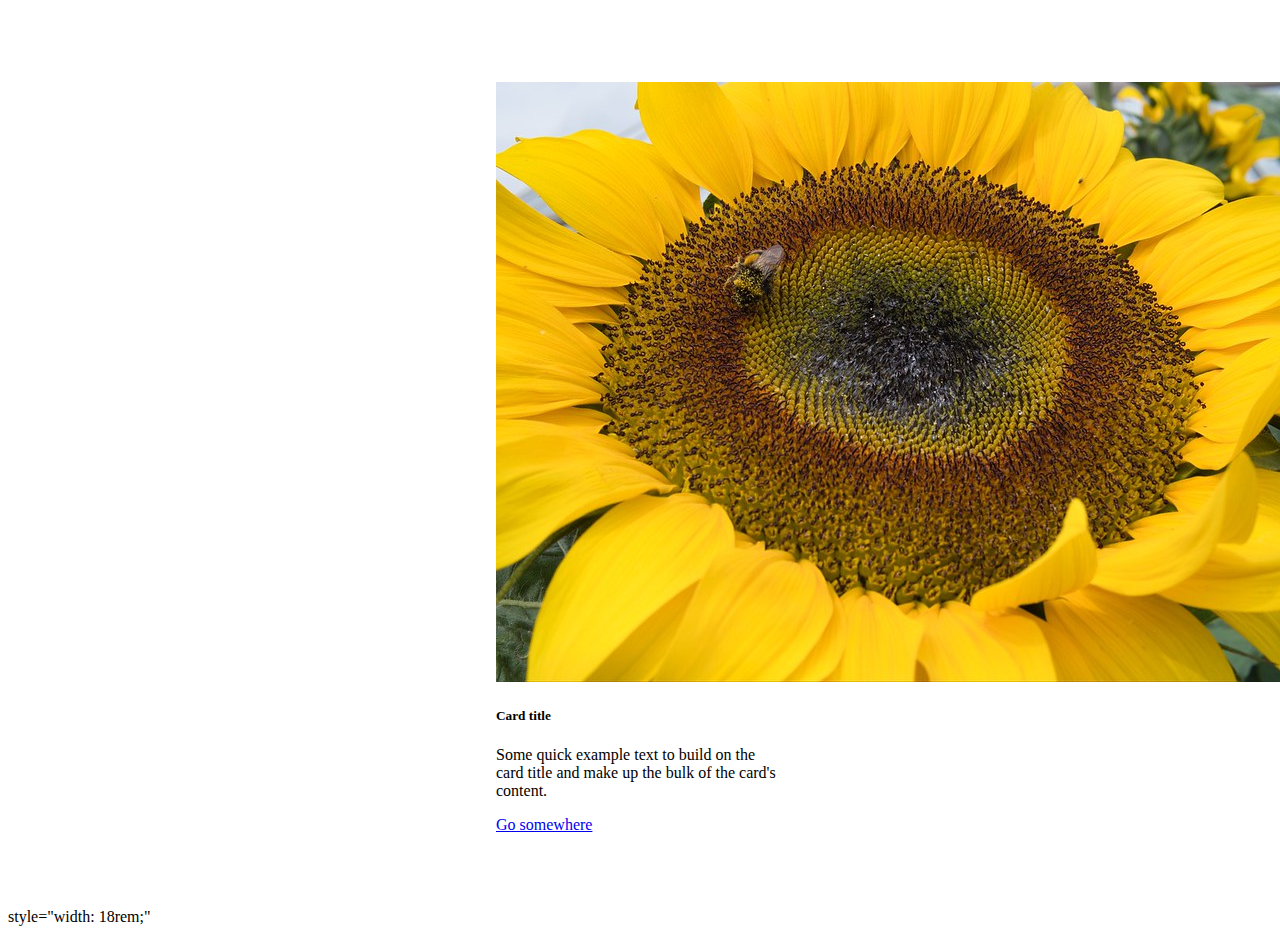
<file: 11.0+Bootstrap+Intro/11.0 Bootstrap Intro/index.html>
<!DOCTYPE html>
<html lang="en">
  <head>
    <meta charset="utf-8" />
    <meta name="viewport" content="width=device-width, initial-scale=1" />
    <title>Bootstrap</title>
    <!-- TODO 1: Add the Bootstrap link here. -->
    <link
      href="https://cdn.jsdelivr.net/npm/bootstrap@5.3.5/dist/css/bootstrap.min.css"
      rel="stylesheet"
      integrity="sha384-SgOJa3DmI69IUzQ2PVdRZhwQ+dy64/BUtbMJw1MZ8t5HZApcHrRKUc4W0kG879m7"
      crossorigin="anonymous"
    />
    <style>
      /* TODO 4: Use flexbox to center the card in the vertical and horizontal center. */
      .flex-container {
        display: flex;
        justify-content: center;
        align-items: center;
      }
    </style>
  </head>

  <body>
    <div class="flex-container" style="height: 100vh;">
      <!-- TODO 2: Add the Bootstrap Prebuilt Card here -->
      <div class="card" style="width: 18rem;" >
        <img src="./flower.jpg" class="card-img-top" alt="flower-image">
        <div class="card-body">
          <h5 class="card-title">Card title</h5>
          <p class="card-text">Some quick example text to build on the card title and make up the bulk of the card's content.</p>
          <a href="#" class="btn btn-primary">Go somewhere</a>
        </div>
      </div>
      <!-- TODO 3: Change the image src to display the flower.jpg image. -->
    </div>
    <script
      src="https://cdn.jsdelivr.net/npm/bootstrap@5.3.5/dist/js/bootstrap.bundle.min.js"
      integrity="sha384-k6d4wzSIapyDyv1kpU366/PK5hCdSbCRGRCMv+eplOQJWyd1fbcAu9OCUj5zNLiq"
      crossorigin="anonymous"
    ></script>
  </body>
</html>

style="width: 18rem;"
</file>
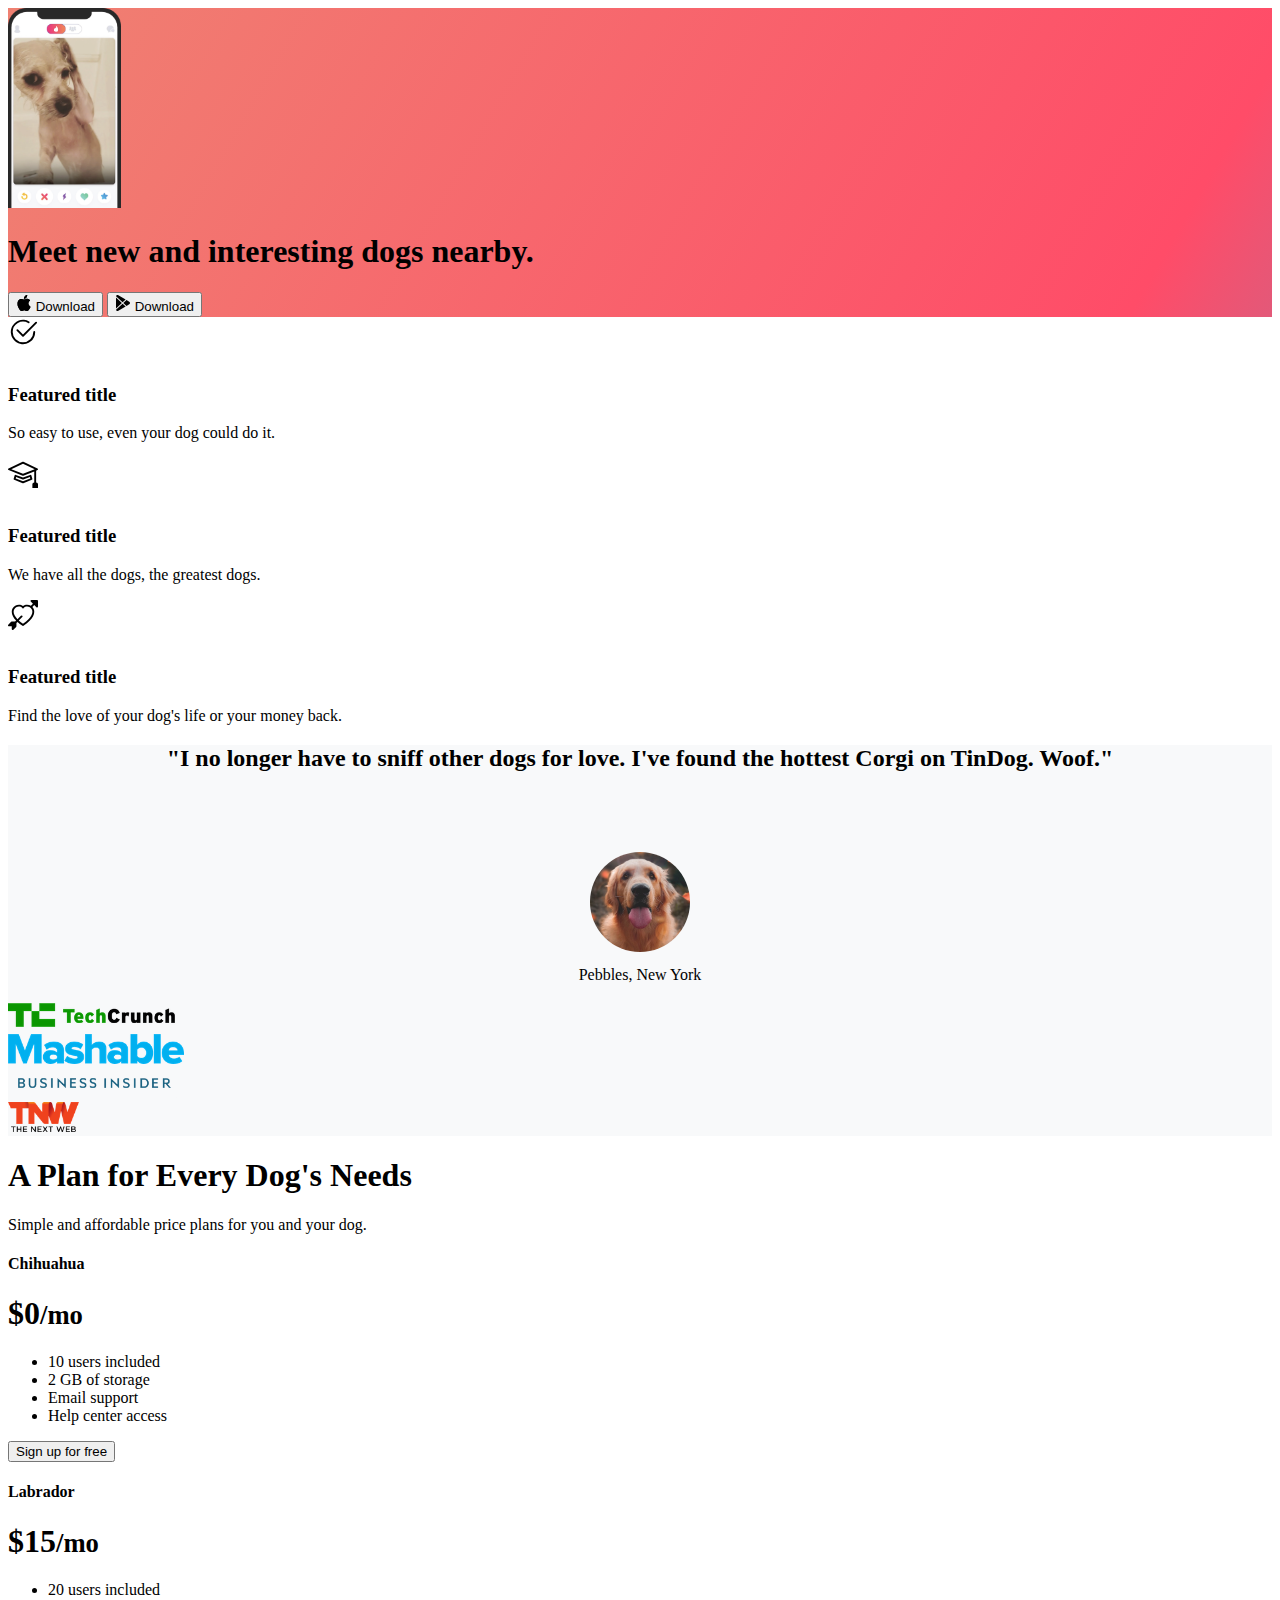
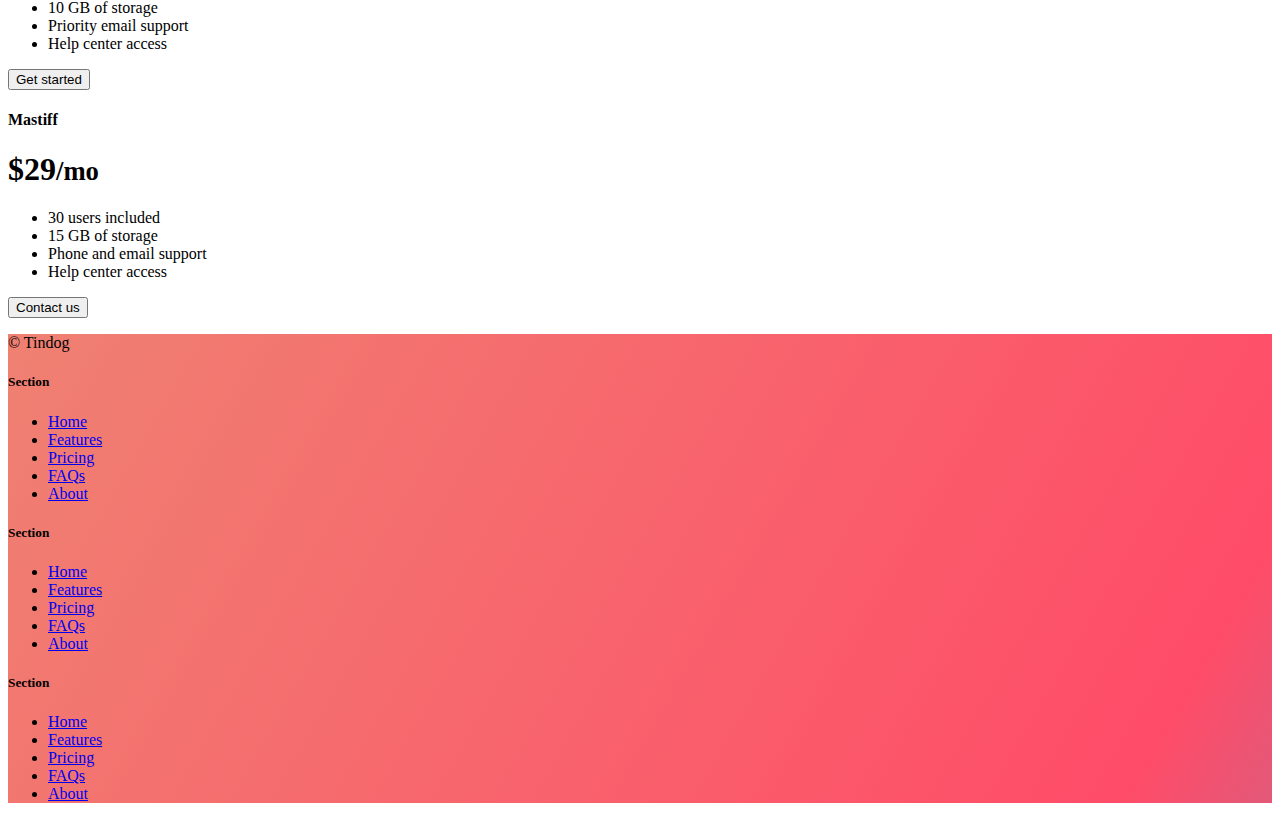
<file: 11.3+TinDog+Project/11.3 TinDog Project/index.html>
<!DOCTYPE html>
<html lang="en">
  <head>
    <meta charset="UTF-8" />
    <meta name="viewport" content="width=device-width, initial-scale=1.0" />
    <!-- Bootstrap link -->
    <link
      href="https://cdn.jsdelivr.net/npm/bootstrap@5.3.5/dist/css/bootstrap.min.css"
      rel="stylesheet"
      integrity="sha384-SgOJa3DmI69IUzQ2PVdRZhwQ+dy64/BUtbMJw1MZ8t5HZApcHrRKUc4W0kG879m7"
      crossorigin="anonymous"
    />
    <link rel="stylesheet" href="./css/style.css" />
    <title>TinDog</title>
  </head>

  <body>
    <!-- Title -->
    <section id="title" class="gradient-background">
      <div class="container col-xxl-8 px-4 py-5">
        <div class="row flex-lg-row-reverse align-items-center g-5 py-5">
          <div class="col-10 col-sm-8 col-lg-6">
            <img
              src="./images/iphone.png"
              class="d-block mx-lg-auto img-fluid"
              alt="Bootstrap Themes"
              height="200"
              loading="lazy"
            />
          </div>
          <div class="col-lg-6">
            <h1 class="display-5 fw-bold text-body-emphasis lh-1 mb-3">
              Meet new and interesting dogs nearby.
            </h1>
            <div class="d-grid gap-2 d-md-flex justify-content-md-start">
              <button
                type="button"
                class="btn btn-light px-4 fs-5 me-2 rounded-3"
              >
                <svg
                  xmlns="http://www.w3.org/2000/svg"
                  width="16"
                  height="16"
                  fill="currentColor"
                  class="bi bi-apple mb-1"
                  viewBox="0 0 16 16"
                >
                  <path
                    d="M11.182.008C11.148-.03 9.923.023 8.857 1.18c-1.066 1.156-.902 2.482-.878 2.516.024.034 1.52.087 2.475-1.258.955-1.345.762-2.391.728-2.43Zm3.314 11.733c-.048-.096-2.325-1.234-2.113-3.422.212-2.189 1.675-2.789 1.698-2.854.023-.065-.597-.79-1.254-1.157a3.692 3.692 0 0 0-1.563-.434c-.108-.003-.483-.095-1.254.116-.508.139-1.653.589-1.968.607-.316.018-1.256-.522-2.267-.665-.647-.125-1.333.131-1.824.328-.49.196-1.422.754-2.074 2.237-.652 1.482-.311 3.83-.067 4.56.244.729.625 1.924 1.273 2.796.576.984 1.34 1.667 1.659 1.899.319.232 1.219.386 1.843.067.502-.308 1.408-.485 1.766-.472.357.013 1.061.154 1.782.539.571.197 1.111.115 1.652-.105.541-.221 1.324-1.059 2.238-2.758.347-.79.505-1.217.473-1.282Z"
                  />
                  <path
                    d="M11.182.008C11.148-.03 9.923.023 8.857 1.18c-1.066 1.156-.902 2.482-.878 2.516.024.034 1.52.087 2.475-1.258.955-1.345.762-2.391.728-2.43Zm3.314 11.733c-.048-.096-2.325-1.234-2.113-3.422.212-2.189 1.675-2.789 1.698-2.854.023-.065-.597-.79-1.254-1.157a3.692 3.692 0 0 0-1.563-.434c-.108-.003-.483-.095-1.254.116-.508.139-1.653.589-1.968.607-.316.018-1.256-.522-2.267-.665-.647-.125-1.333.131-1.824.328-.49.196-1.422.754-2.074 2.237-.652 1.482-.311 3.83-.067 4.56.244.729.625 1.924 1.273 2.796.576.984 1.34 1.667 1.659 1.899.319.232 1.219.386 1.843.067.502-.308 1.408-.485 1.766-.472.357.013 1.061.154 1.782.539.571.197 1.111.115 1.652-.105.541-.221 1.324-1.059 2.238-2.758.347-.79.505-1.217.473-1.282Z"
                  />
                </svg>
                Download
              </button>
              <button
                type="button"
                class="btn btn-outline-light px-4 py-2 me-2 fs-5 rounded-3"
              >
                <svg
                  xmlns="http://www.w3.org/2000/svg"
                  width="16"
                  height="16"
                  fill="currentColor"
                  class="bi bi-google-play mb-1"
                  viewBox="0 0 16 16"
                >
                  <path
                    d="M14.222 9.374c1.037-.61 1.037-2.137 0-2.748L11.528 5.04 8.32 8l3.207 2.96 2.694-1.586Zm-3.595 2.116L7.583 8.68 1.03 14.73c.201 1.029 1.36 1.61 2.303 1.055l7.294-4.295ZM1 13.396V2.603L6.846 8 1 13.396ZM1.03 1.27l6.553 6.05 3.044-2.81L3.333.215C2.39-.341 1.231.24 1.03 1.27Z"
                  />
                </svg>
                Download
              </button>
            </div>
          </div>
        </div>
      </div>
    </section>
    <!-- Features -->
    <section id="Features">
      <div class="container px-4 py-5" id="hanging-icons">
        <div class="row g-4 py-5 row-cols-1 row-cols-lg-3">
          <div class="col d-flex align-items-start">
            <div
              class="icon-square text-body-emphasis bg-body-secondary d-inline-flex align-items-center justify-content-center fs-4 flex-shrink-0 me-3"
            >
              <svg
                xmlns="http://www.w3.org/2000/svg"
                height="30"
                fill="currentColor"
                class="bi bi-check2-circle"
                viewBox="0 0 16 16"
              >
                <path
                  d="M2.5 8a5.5 5.5 0 0 1 8.25-4.764.5.5 0 0 0 .5-.866A6.5 6.5 0 1 0 14.5 8a.5.5 0 0 0-1 0 5.5 5.5 0 1 1-11 0z"
                />
                <path
                  d="M15.354 3.354a.5.5 0 0 0-.708-.708L8 9.293 5.354 6.646a.5.5 0 1 0-.708.708l3 3a.5.5 0 0 0 .708 0l7-7z"
                />
              </svg>
            </div>
            <div>
              <h3 class="fs-2 text-body-emphasis">Featured title</h3>
              <p>So easy to use, even your dog could do it.</p>
            </div>
          </div>
          <div class="col d-flex align-items-start">
            <div
              class="icon-square text-body-emphasis bg-body-secondary d-inline-flex align-items-center justify-content-center fs-4 flex-shrink-0 me-3"
            >
              <svg
                xmlns="http://www.w3.org/2000/svg"
                height="30"
                fill="currentColor"
                class="bi bi-mortarboard"
                viewBox="0 0 16 16"
              >
                <path
                  d="M8.211 2.047a.5.5 0 0 0-.422 0l-7.5 3.5a.5.5 0 0 0 .025.917l7.5 3a.5.5 0 0 0 .372 0L14 7.14V13a1 1 0 0 0-1 1v2h3v-2a1 1 0 0 0-1-1V6.739l.686-.275a.5.5 0 0 0 .025-.917l-7.5-3.5ZM8 8.46 1.758 5.965 8 3.052l6.242 2.913L8 8.46Z"
                />
                <path
                  d="M4.176 9.032a.5.5 0 0 0-.656.327l-.5 1.7a.5.5 0 0 0 .294.605l4.5 1.8a.5.5 0 0 0 .372 0l4.5-1.8a.5.5 0 0 0 .294-.605l-.5-1.7a.5.5 0 0 0-.656-.327L8 10.466 4.176 9.032Zm-.068 1.873.22-.748 3.496 1.311a.5.5 0 0 0 .352 0l3.496-1.311.22.748L8 12.46l-3.892-1.556Z"
                />
              </svg>
            </div>
            <div>
              <h3 class="fs-2 text-body-emphasis">Featured title</h3>
              <p>We have all the dogs, the greatest dogs.</p>
            </div>
          </div>
          <div class="col d-flex align-items-start">
            <div
              class="icon-square text-body-emphasis bg-body-secondary d-inline-flex align-items-center justify-content-center fs-4 flex-shrink-0 me-3"
            >
              <svg
                xmlns="http://www.w3.org/2000/svg"
                height="30"
                fill="currentColor"
                class="bi bi-arrow-through-heart"
                viewBox="0 0 16 16"
              >
                <path
                  fill-rule="evenodd"
                  d="M2.854 15.854A.5.5 0 0 1 2 15.5V14H.5a.5.5 0 0 1-.354-.854l1.5-1.5A.5.5 0 0 1 2 11.5h1.793l.53-.53c-.771-.802-1.328-1.58-1.704-2.32-.798-1.575-.775-2.996-.213-4.092C3.426 2.565 6.18 1.809 8 3.233c1.25-.98 2.944-.928 4.212-.152L13.292 2 12.147.854A.5.5 0 0 1 12.5 0h3a.5.5 0 0 1 .5.5v3a.5.5 0 0 1-.854.354L14 2.707l-1.006 1.006c.236.248.44.531.6.845.562 1.096.585 2.517-.213 4.092-.793 1.563-2.395 3.288-5.105 5.08L8 13.912l-.276-.182a21.86 21.86 0 0 1-2.685-2.062l-.539.54V14a.5.5 0 0 1-.146.354l-1.5 1.5Zm2.893-4.894A20.419 20.419 0 0 0 8 12.71c2.456-1.666 3.827-3.207 4.489-4.512.679-1.34.607-2.42.215-3.185-.817-1.595-3.087-2.054-4.346-.761L8 4.62l-.358-.368c-1.259-1.293-3.53-.834-4.346.761-.392.766-.464 1.845.215 3.185.323.636.815 1.33 1.519 2.065l1.866-1.867a.5.5 0 1 1 .708.708L5.747 10.96Z"
                />
              </svg>
            </div>
            <div>
              <h3 class="fs-2 text-body-emphasis">Featured title</h3>
              <p>Find the love of your dog's life or your money back.</p>
            </div>
          </div>
        </div>
      </div>
    </section>
    <!-- Testimonial -->
    <section id="testimonial">
      <div class="container px-4 py-5">
        <div class="row">
          <div class="col-12 testimonial-card">
            <h2 class="first-pg fs-2">
              "I no longer have to sniff other dogs for love. I've found the
              hottest Corgi on TinDog. Woof."
            </h2>
            <img src="./images/dog-img.jpg" alt="" class="image-dog" />
            <p class="second-pg">Pebbles, New York</p>
          </div>
        </div>
        <div class="row text-center my-5 images">
          <div class="col-lg-3 col-sm-12">
            <img
              src="./images/techcrunch.png"
              height="30"
              alt="techcrunch.png"
            />
          </div>
          <div class="col-lg-3 col-sm-12">
            <img src="./images/mashable.png" height="30" alt="mashable.png" />
          </div>
          <div class="col-lg-3 col-sm-12">
            <img
              src="./images/bizinsider.png"
              height="30"
              alt="bizinsider.png"
            />
          </div>
          <div class="col-lg-3 col-sm-12">
            <img src="./images/tnw.png" height="30" alt="tnw.png" />
          </div>
        </div>
      </div>
    </section>
    <!-- Pricing -->
    <section id="pricing">
      <div class="container py-3">
        <header>
          <div class="pricing-header p-3 pb-md-4 mx-auto text-center">
            <h1 class="display-4 fw-normal text-body-emphasis">A Plan for Every Dog's Needs</h1>
            <p class="fs-5 text-body-secondary">
              Simple and affordable price plans for you and your dog.
            </p>
          </div>
        </header>
        <main>
          <div class="row row-cols-1 row-cols-md-3 mb-3 text-center">
            <div class="col">
              <div class="card mb-4 rounded-3 shadow-sm">
                <div class="card-header py-3">
                  <h4 class="my-0 fw-normal">Chihuahua</h4>
                </div>
                <div class="card-body">
                  <h1 class="card-title pricing-card-title">
                    $0<small class="text-body-secondary fw-light">/mo</small>
                  </h1>
                  <ul class="list-unstyled mt-3 mb-4">
                    <li>10 users included</li>
                    <li>2 GB of storage</li>
                    <li>Email support</li>
                    <li>Help center access</li>
                  </ul>
                  <button
                    type="button"
                    class="w-100 btn btn-lg btn-outline-dark"
                  >
                    Sign up for free
                  </button>
                </div>
              </div>
            </div>
            <div class="col">
              <div class="card mb-4 rounded-3 shadow-sm">
                <div class="card-header py-3">
                  <h4 class="my-0 fw-normal">Labrador</h4>
                </div>
                <div class="card-body">
                  <h1 class="card-title pricing-card-title">
                    $15<small class="text-body-secondary fw-light">/mo</small>
                  </h1>
                  <ul class="list-unstyled mt-3 mb-4">
                    <li>20 users included</li>
                    <li>10 GB of storage</li>
                    <li>Priority email support</li>
                    <li>Help center access</li>
                  </ul>
                  <button type="button" class="w-100 btn btn-lg btn-dark">
                    Get started
                  </button>
                </div>
              </div>
            </div>
            <div class="col">
              <div class="card mb-4 rounded-3 shadow-sm border-dark">
                <div class="card-header py-3 text-bg-dark border-dark">
                  <h4 class="my-0 fw-normal">Mastiff</h4>
                </div>
                <div class="card-body">
                  <h1 class="card-title pricing-card-title">
                    $29<small class="text-body-secondary fw-light">/mo</small>
                  </h1>
                  <ul class="list-unstyled mt-3 mb-4">
                    <li>30 users included</li>
                    <li>15 GB of storage</li>
                    <li>Phone and email support</li>
                    <li>Help center access</li>
                  </ul>
                  <button type="button" class="w-100 btn btn-lg btn-dark">
                    Contact us
                  </button>
                </div>
              </div>
            </div>
          </div>
        </main>
      </div>
    </section>
    <!-- Footer -->
    <section id="footer" class="gradient-background">
      <section id="contact" class="gradient-background">
        <div class="container ">
          <footer class="row row-cols-1 row-cols-sm-2 row-cols-md-5 py-5 mt-5 border-top">
            <div class="col mb-3">
    
              <p class="text-body-secondary">© Tindog</p>
            </div>
    
            <div class="col mb-3">
    
            </div>
    
            <div class="col mb-3">
              <h5>Section</h5>
              <ul class="nav flex-column">
                <li class="nav-item mb-2"><a href="#" class="nav-link p-0 text-body-secondary">Home</a></li>
                <li class="nav-item mb-2"><a href="#" class="nav-link p-0 text-body-secondary">Features</a></li>
                <li class="nav-item mb-2"><a href="#" class="nav-link p-0 text-body-secondary">Pricing</a></li>
                <li class="nav-item mb-2"><a href="#" class="nav-link p-0 text-body-secondary">FAQs</a></li>
                <li class="nav-item mb-2"><a href="#" class="nav-link p-0 text-body-secondary">About</a></li>
              </ul>
            </div>
    
            <div class="col mb-3">
              <h5>Section</h5>
              <ul class="nav flex-column">
                <li class="nav-item mb-2"><a href="#" class="nav-link p-0 text-body-secondary">Home</a></li>
                <li class="nav-item mb-2"><a href="#" class="nav-link p-0 text-body-secondary">Features</a></li>
                <li class="nav-item mb-2"><a href="#" class="nav-link p-0 text-body-secondary">Pricing</a></li>
                <li class="nav-item mb-2"><a href="#" class="nav-link p-0 text-body-secondary">FAQs</a></li>
                <li class="nav-item mb-2"><a href="#" class="nav-link p-0 text-body-secondary">About</a></li>
              </ul>
            </div>
    
            <div class="col mb-3">
              <h5>Section</h5>
              <ul class="nav flex-column">
                <li class="nav-item mb-2"><a href="#" class="nav-link p-0 text-body-secondary">Home</a></li>
                <li class="nav-item mb-2"><a href="#" class="nav-link p-0 text-body-secondary">Features</a></li>
                <li class="nav-item mb-2"><a href="#" class="nav-link p-0 text-body-secondary">Pricing</a></li>
                <li class="nav-item mb-2"><a href="#" class="nav-link p-0 text-body-secondary">FAQs</a></li>
                <li class="nav-item mb-2"><a href="#" class="nav-link p-0 text-body-secondary">About</a></li>
              </ul>
            </div>
          </footer>
        </div>
      </section>
    </section>
    <script
      src="https://cdn.jsdelivr.net/npm/bootstrap@5.3.5/dist/js/bootstrap.bundle.min.js"
      integrity="sha384-k6d4wzSIapyDyv1kpU366/PK5hCdSbCRGRCMv+eplOQJWyd1fbcAu9OCUj5zNLiq"
      crossorigin="anonymous"
    ></script>
  </body>
</html>
</file>
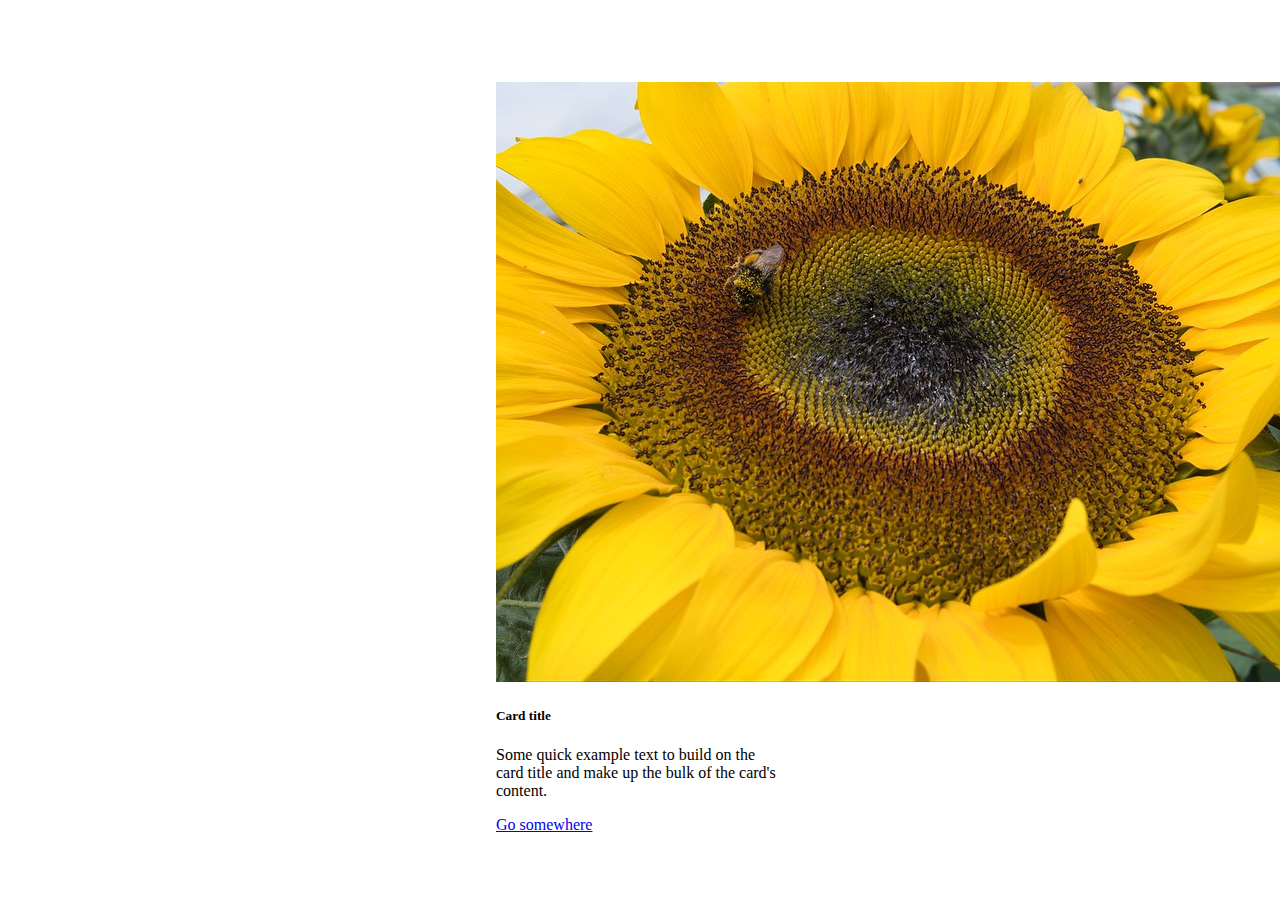
<file: 11.0+Bootstrap+Intro/11.0 Bootstrap Intro/solution.html>
<!doctype html>
<html lang="en">

<head>
  <meta charset="utf-8">
  <meta name="viewport" content="width=device-width, initial-scale=1">
  <title>Bootstrap demo</title>
  <link href="https://cdn.jsdelivr.net/npm/bootstrap@5.3.0-alpha2/dist/css/bootstrap.min.css" rel="stylesheet"
    integrity="sha384-aFq/bzH65dt+w6FI2ooMVUpc+21e0SRygnTpmBvdBgSdnuTN7QbdgL+OapgHtvPp" crossorigin="anonymous">
  <style>
    .flex-container {
      display: flex;
      height: 100vh;
      justify-content: center;
      align-items: center;
    }
  </style>
</head>

<body>
  <div class="flex-container">
    <div class="card" style="width: 18rem;">
      <img src="./flower.jpg" class="card-img-top" alt="sunflower">
      <div class="card-body">
        <h5 class="card-title">Card title</h5>
        <p class="card-text">Some quick example text to build on the card title and make up the bulk of the card's
          content.
        </p>
        <a href="#" class="btn btn-primary">Go somewhere</a>
      </div>
    </div>
  </div>
</body>

</html>
</file>
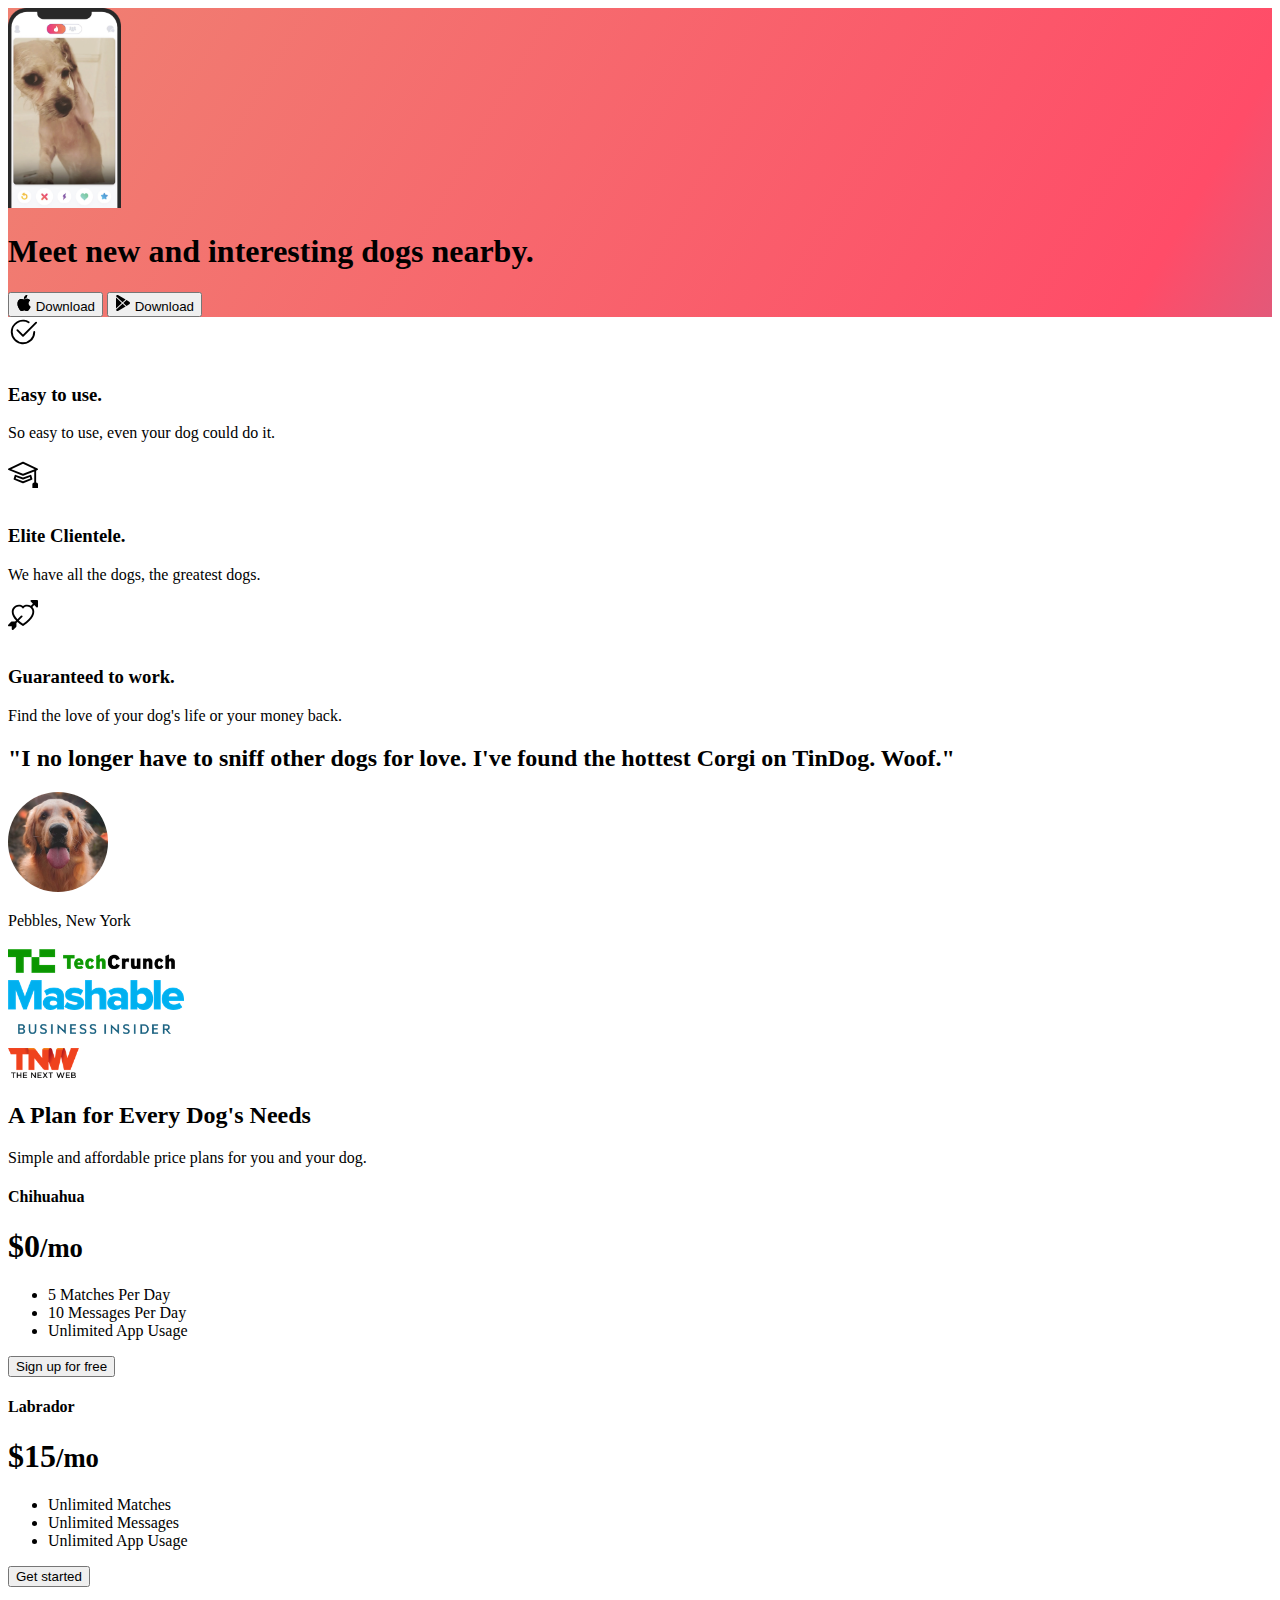
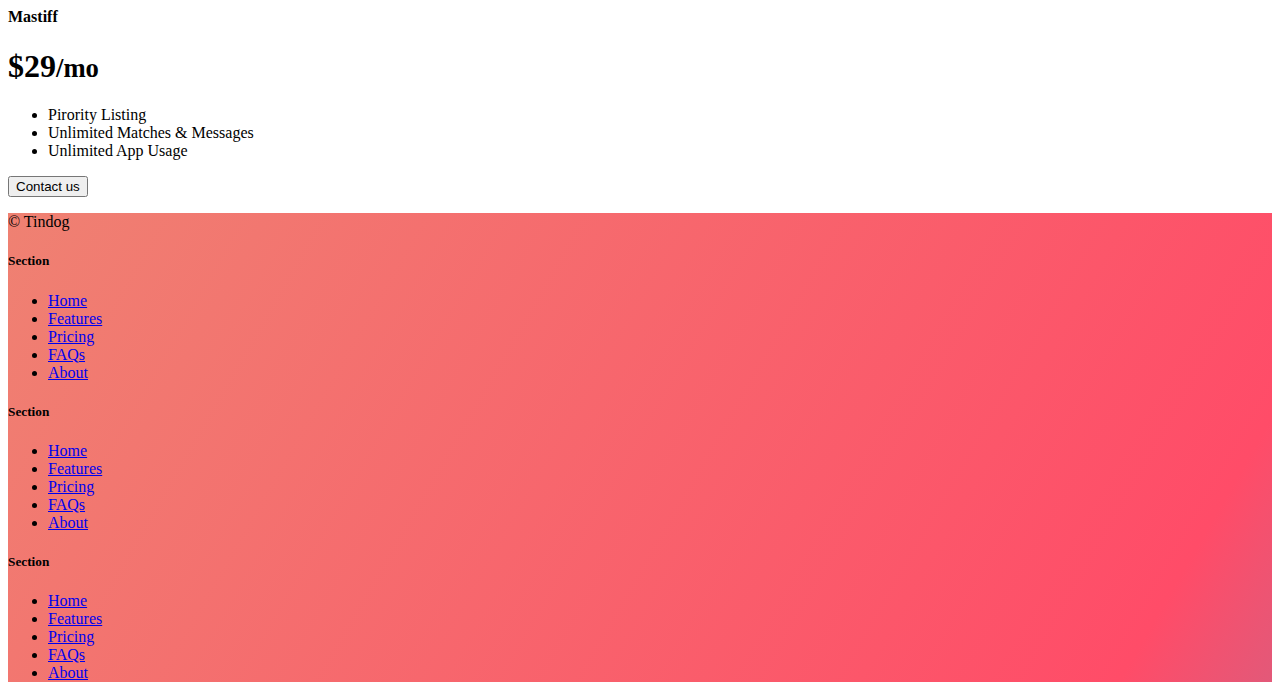
<file: 11.3+TinDog+Project/11.3 TinDog Project/solution.html>
<!DOCTYPE html>
<html lang="en">

<head>
  <meta charset="UTF-8">
  <meta name="viewport" content="width=device-width, initial-scale=1.0">
  <title>TinDog</title>
  <link href="https://cdn.jsdelivr.net/npm/bootstrap@5.3.0-alpha3/dist/css/bootstrap.min.css" rel="stylesheet"
    integrity="sha384-KK94CHFLLe+nY2dmCWGMq91rCGa5gtU4mk92HdvYe+M/SXH301p5ILy+dN9+nJOZ" crossorigin="anonymous">
  <link rel="stylesheet" href="./css/solution.css">
</head>

<body>


  <!-- Title -->
  <section id="title" class="gradient-background">

    <div class="container col-xxl-8 px-4 pt-5">
      <div class="row flex-lg-row-reverse align-items-center g-5 pt-5">
        <div class="col-10 col-sm-8 col-lg-6">
          <img src="./images/iphone.png" class="d-block mx-lg-auto img-fluid" alt="Bootstrap Themes" height="200"
            loading="lazy">
        </div>
        <div class="col-lg-6">
          <h1 class="display-5 fw-bold text-body-emphasis lh-1 mb-3">Meet new and interesting dogs nearby.</h1>

          <div class="d-grid gap-2 d-md-flex justify-content-md-start">
            <button type="button" class="btn btn-light btn-lg px-4 me-md-2"><svg xmlns="http://www.w3.org/2000/svg"
                width="16" height="16" fill="currentColor" class="bi bi-apple mb-1" viewBox="0 0 16 16">
                <path
                  d="M11.182.008C11.148-.03 9.923.023 8.857 1.18c-1.066 1.156-.902 2.482-.878 2.516.024.034 1.52.087 2.475-1.258.955-1.345.762-2.391.728-2.43Zm3.314 11.733c-.048-.096-2.325-1.234-2.113-3.422.212-2.189 1.675-2.789 1.698-2.854.023-.065-.597-.79-1.254-1.157a3.692 3.692 0 0 0-1.563-.434c-.108-.003-.483-.095-1.254.116-.508.139-1.653.589-1.968.607-.316.018-1.256-.522-2.267-.665-.647-.125-1.333.131-1.824.328-.49.196-1.422.754-2.074 2.237-.652 1.482-.311 3.83-.067 4.56.244.729.625 1.924 1.273 2.796.576.984 1.34 1.667 1.659 1.899.319.232 1.219.386 1.843.067.502-.308 1.408-.485 1.766-.472.357.013 1.061.154 1.782.539.571.197 1.111.115 1.652-.105.541-.221 1.324-1.059 2.238-2.758.347-.79.505-1.217.473-1.282Z" />
                <path
                  d="M11.182.008C11.148-.03 9.923.023 8.857 1.18c-1.066 1.156-.902 2.482-.878 2.516.024.034 1.52.087 2.475-1.258.955-1.345.762-2.391.728-2.43Zm3.314 11.733c-.048-.096-2.325-1.234-2.113-3.422.212-2.189 1.675-2.789 1.698-2.854.023-.065-.597-.79-1.254-1.157a3.692 3.692 0 0 0-1.563-.434c-.108-.003-.483-.095-1.254.116-.508.139-1.653.589-1.968.607-.316.018-1.256-.522-2.267-.665-.647-.125-1.333.131-1.824.328-.49.196-1.422.754-2.074 2.237-.652 1.482-.311 3.83-.067 4.56.244.729.625 1.924 1.273 2.796.576.984 1.34 1.667 1.659 1.899.319.232 1.219.386 1.843.067.502-.308 1.408-.485 1.766-.472.357.013 1.061.154 1.782.539.571.197 1.111.115 1.652-.105.541-.221 1.324-1.059 2.238-2.758.347-.79.505-1.217.473-1.282Z" />
              </svg> Download</button>
            <button type="button" class="btn btn-outline-light btn-lg px-4"><svg xmlns="http://www.w3.org/2000/svg"
                width="16" height="16" fill="currentColor" class="bi bi-google-play mb-1" viewBox="0 0 16 16">
                <path
                  d="M14.222 9.374c1.037-.61 1.037-2.137 0-2.748L11.528 5.04 8.32 8l3.207 2.96 2.694-1.586Zm-3.595 2.116L7.583 8.68 1.03 14.73c.201 1.029 1.36 1.61 2.303 1.055l7.294-4.295ZM1 13.396V2.603L6.846 8 1 13.396ZM1.03 1.27l6.553 6.05 3.044-2.81L3.333.215C2.39-.341 1.231.24 1.03 1.27Z" />
              </svg> Download</button>
          </div>
        </div>
      </div>
    </div>
  </section>
  <!-- Features -->
  <section id="features">
    <div class="container mt-5">
      <div class="row g-4 py-5 row-cols-1 row-cols-lg-3">
        <div class="col d-flex align-items-start">
          <div
            class="icon-square text-body-emphasis bg-body-secondary d-inline-flex align-items-center justify-content-center fs-4 flex-shrink-0 me-3">
            <svg xmlns="http://www.w3.org/2000/svg" height="30" fill="currentColor" class="bi bi-check2-circle"
              viewBox="0 0 16 16">
              <path
                d="M2.5 8a5.5 5.5 0 0 1 8.25-4.764.5.5 0 0 0 .5-.866A6.5 6.5 0 1 0 14.5 8a.5.5 0 0 0-1 0 5.5 5.5 0 1 1-11 0z" />
              <path
                d="M15.354 3.354a.5.5 0 0 0-.708-.708L8 9.293 5.354 6.646a.5.5 0 1 0-.708.708l3 3a.5.5 0 0 0 .708 0l7-7z" />
            </svg>
          </div>
          <div>
            <h3 class="fs-2">Easy to use.</h3>
            <p>So easy to use, even your dog could do it.</p>

          </div>
        </div>
        <div class="col d-flex align-items-start">
          <div
            class="icon-square text-body-emphasis bg-body-secondary d-inline-flex align-items-center justify-content-center fs-4 flex-shrink-0 me-3">
            <svg xmlns="http://www.w3.org/2000/svg" height="30" fill="currentColor" class="bi bi-mortarboard"
              viewBox="0 0 16 16">
              <path
                d="M8.211 2.047a.5.5 0 0 0-.422 0l-7.5 3.5a.5.5 0 0 0 .025.917l7.5 3a.5.5 0 0 0 .372 0L14 7.14V13a1 1 0 0 0-1 1v2h3v-2a1 1 0 0 0-1-1V6.739l.686-.275a.5.5 0 0 0 .025-.917l-7.5-3.5ZM8 8.46 1.758 5.965 8 3.052l6.242 2.913L8 8.46Z" />
              <path
                d="M4.176 9.032a.5.5 0 0 0-.656.327l-.5 1.7a.5.5 0 0 0 .294.605l4.5 1.8a.5.5 0 0 0 .372 0l4.5-1.8a.5.5 0 0 0 .294-.605l-.5-1.7a.5.5 0 0 0-.656-.327L8 10.466 4.176 9.032Zm-.068 1.873.22-.748 3.496 1.311a.5.5 0 0 0 .352 0l3.496-1.311.22.748L8 12.46l-3.892-1.556Z" />
            </svg>
          </div>
          <div>
            <h3 class="fs-2">Elite Clientele.</h3>
            <p>We have all the dogs, the greatest dogs.</p>

          </div>
        </div>
        <div class="col d-flex align-items-start">
          <div
            class="icon-square text-body-emphasis bg-body-secondary d-inline-flex align-items-center justify-content-center fs-4 flex-shrink-0 me-3">
            <svg xmlns="http://www.w3.org/2000/svg" height="30" fill="currentColor" class="bi bi-arrow-through-heart"
              viewBox="0 0 16 16">
              <path fill-rule="evenodd"
                d="M2.854 15.854A.5.5 0 0 1 2 15.5V14H.5a.5.5 0 0 1-.354-.854l1.5-1.5A.5.5 0 0 1 2 11.5h1.793l.53-.53c-.771-.802-1.328-1.58-1.704-2.32-.798-1.575-.775-2.996-.213-4.092C3.426 2.565 6.18 1.809 8 3.233c1.25-.98 2.944-.928 4.212-.152L13.292 2 12.147.854A.5.5 0 0 1 12.5 0h3a.5.5 0 0 1 .5.5v3a.5.5 0 0 1-.854.354L14 2.707l-1.006 1.006c.236.248.44.531.6.845.562 1.096.585 2.517-.213 4.092-.793 1.563-2.395 3.288-5.105 5.08L8 13.912l-.276-.182a21.86 21.86 0 0 1-2.685-2.062l-.539.54V14a.5.5 0 0 1-.146.354l-1.5 1.5Zm2.893-4.894A20.419 20.419 0 0 0 8 12.71c2.456-1.666 3.827-3.207 4.489-4.512.679-1.34.607-2.42.215-3.185-.817-1.595-3.087-2.054-4.346-.761L8 4.62l-.358-.368c-1.259-1.293-3.53-.834-4.346.761-.392.766-.464 1.845.215 3.185.323.636.815 1.33 1.519 2.065l1.866-1.867a.5.5 0 1 1 .708.708L5.747 10.96Z" />
            </svg>
          </div>
          <div>
            <h3 class="fs-2">Guaranteed to work.</h3>
            <p>Find the love of your dog's life or your money back.</p>

          </div>
        </div>
      </div>
    </div>
  </section>
  <!-- Testimonial -->
  <section id="testimonial">
    <div class="my-5">
      <div class="p-5 text-center bg-body-tertiary">
        <div class="container py-5">
          <h2 class="text-body-emphasis">"I no longer have to sniff other dogs for love. I've found the hottest Corgi on
            TinDog. Woof."</h2>
          <img class="profile-img mt-5" src="./images/dog-img.jpg" alt="dog image">
          <p class="col-lg-8 mx-auto lead mt-2">
            Pebbles, New York
          </p>
        </div>

        <div class="container">
          <div class="row">
            <div class="col-lg-3 col-sm-12">
              <img src="./images/techcrunch.png" alt="techcrunch" height="30">
            </div>
            <div class="col-lg-3 col-sm-12">
              <img src="./images/mashable.png" alt="mashable" height="30">
            </div>
            <div class="col-lg-3 col-sm-12">
              <img src="./images/bizinsider.png" alt="bizinsider" height="30">
            </div>
            <div class="col-lg-3 col-sm-12">
              <img src="./images/tnw.png" alt="tnw" height="30">
            </div>
          </div>
        </div>
      </div>
    </div>
  </section>
  <!-- Pricing -->
  <section id="pricing">
    <div class="container">
      <div class="pricing-header p-3 pb-md-4 mx-auto text-center">
        <h2 class="display-4 fw-normal">A Plan for Every Dog's Needs</h2>
        <p class="fs-5 text-body-secondary">Simple and affordable price plans for you and your dog.
      </div>
      <div class="row row-cols-1 row-cols-md-3 mb-3 text-center">
        <div class="col">
          <div class="card mb-4 rounded-3 shadow-sm">
            <div class="card-header py-3">
              <h4 class="my-0 fw-normal">Chihuahua</h4>
            </div>
            <div class="card-body">
              <h1 class="card-title pricing-card-title">$0<small class="text-body-secondary fw-light">/mo</small></h1>
              <ul class="list-unstyled mt-3 mb-4">
                <li>5 Matches Per Day</li>
                <li>10 Messages Per Day</li>
                <li>Unlimited App Usage</li>
              </ul>
              <button type="button" class="w-100 btn btn-lg btn-outline-dark">Sign up for free</button>
            </div>
          </div>
        </div>
        <div class="col">
          <div class="card mb-4 rounded-3 shadow-sm">
            <div class="card-header py-3">
              <h4 class="my-0 fw-normal">Labrador</h4>
            </div>
            <div class="card-body">
              <h1 class="card-title pricing-card-title">$15<small class="text-body-secondary fw-light">/mo</small></h1>
              <ul class="list-unstyled mt-3 mb-4">
                <li>Unlimited Matches</li>
                <li>Unlimited Messages</li>
                <li>Unlimited App Usage</li>
              </ul>
              <button type="button" class="w-100 btn btn-lg btn-dark">Get started</button>
            </div>
          </div>
        </div>
        <div class="col">
          <div class="card mb-4 rounded-3 shadow-sm border-dark">
            <div class="card-header py-3 text-bg-dark border-dark">
              <h4 class="my-0 fw-normal">Mastiff</h4>
            </div>
            <div class="card-body">
              <h1 class="card-title pricing-card-title">$29<small class="text-body-secondary fw-light">/mo</small></h1>
              <ul class="list-unstyled mt-3 mb-4">
                <li>Pirority Listing</li>
                <li>Unlimited Matches & Messages</li>
                <li>Unlimited App Usage</li>
              </ul>
              <button type="button" class="w-100 btn btn-lg btn-dark">Contact us</button>
            </div>
          </div>
        </div>
      </div>
    </div>
  </section>
  <!-- Footer -->
  <section id="contact" class="gradient-background">
    <div class="container ">
      <footer class="row row-cols-1 row-cols-sm-2 row-cols-md-5 py-5 mt-5 border-top">
        <div class="col mb-3">

          <p class="text-body-secondary">© Tindog</p>
        </div>

        <div class="col mb-3">

        </div>

        <div class="col mb-3">
          <h5>Section</h5>
          <ul class="nav flex-column">
            <li class="nav-item mb-2"><a href="#" class="nav-link p-0 text-body-secondary">Home</a></li>
            <li class="nav-item mb-2"><a href="#" class="nav-link p-0 text-body-secondary">Features</a></li>
            <li class="nav-item mb-2"><a href="#" class="nav-link p-0 text-body-secondary">Pricing</a></li>
            <li class="nav-item mb-2"><a href="#" class="nav-link p-0 text-body-secondary">FAQs</a></li>
            <li class="nav-item mb-2"><a href="#" class="nav-link p-0 text-body-secondary">About</a></li>
          </ul>
        </div>

        <div class="col mb-3">
          <h5>Section</h5>
          <ul class="nav flex-column">
            <li class="nav-item mb-2"><a href="#" class="nav-link p-0 text-body-secondary">Home</a></li>
            <li class="nav-item mb-2"><a href="#" class="nav-link p-0 text-body-secondary">Features</a></li>
            <li class="nav-item mb-2"><a href="#" class="nav-link p-0 text-body-secondary">Pricing</a></li>
            <li class="nav-item mb-2"><a href="#" class="nav-link p-0 text-body-secondary">FAQs</a></li>
            <li class="nav-item mb-2"><a href="#" class="nav-link p-0 text-body-secondary">About</a></li>
          </ul>
        </div>

        <div class="col mb-3">
          <h5>Section</h5>
          <ul class="nav flex-column">
            <li class="nav-item mb-2"><a href="#" class="nav-link p-0 text-body-secondary">Home</a></li>
            <li class="nav-item mb-2"><a href="#" class="nav-link p-0 text-body-secondary">Features</a></li>
            <li class="nav-item mb-2"><a href="#" class="nav-link p-0 text-body-secondary">Pricing</a></li>
            <li class="nav-item mb-2"><a href="#" class="nav-link p-0 text-body-secondary">FAQs</a></li>
            <li class="nav-item mb-2"><a href="#" class="nav-link p-0 text-body-secondary">About</a></li>
          </ul>
        </div>
      </footer>
    </div>
  </section>
</body>

</html>
</file>
<file: 11.3+TinDog+Project/11.3 TinDog Project/css/style.css>
.gradient-background {
  background: linear-gradient(300deg, #00bfff, #ff4c68, #ef8172);
  background-size: 180% 180%;
  animation: gradient-animation 18s ease infinite;
}

@keyframes gradient-animation {
  0% {
    background-position: 0% 50%;
  }
  50% {
    background-position: 100% 50%;
  }
  100% {
    background-position: 0% 50%;
  }
}

.icon-square {
  width: 3rem;
  height: 3rem;
  border-radius: 0.75rem;
}

.profile-img {
  height: 100px;
  border-radius: 50%;
}

#testimonial {
  background-color: #f8f9fa;
}

.testimonial-card {
  text-align: center;
}

.image-dog {
  height: 100px;
  border-radius: 50%;
  margin-top: 60px;
}

.testimonial-card p {
  margin-top: 10px ;
}

 
.testimonial-card .images img {
  margin-top: 60px;
}

@media (min-width: 768px) {
   .images > img {
    display: block;
  }
}
</file>
<file: 11.3+TinDog+Project/11.3 TinDog Project/css/solution.css>
.gradient-background {
  background: linear-gradient(300deg, #00bfff, #ff4c68, #ef8172);
  background-size: 180% 180%;
  animation: gradient-animation 18s ease infinite;
}

@keyframes gradient-animation {
  0% {
    background-position: 0% 50%;
  }
  50% {
    background-position: 100% 50%;
  }
  100% {
    background-position: 0% 50%;
  }
}

.icon-square {
  width: 3rem;
  height: 3rem;
  border-radius: 0.75rem;
}

.profile-img {
  border-radius: 50%;
  height: 100px;
}
</file>
